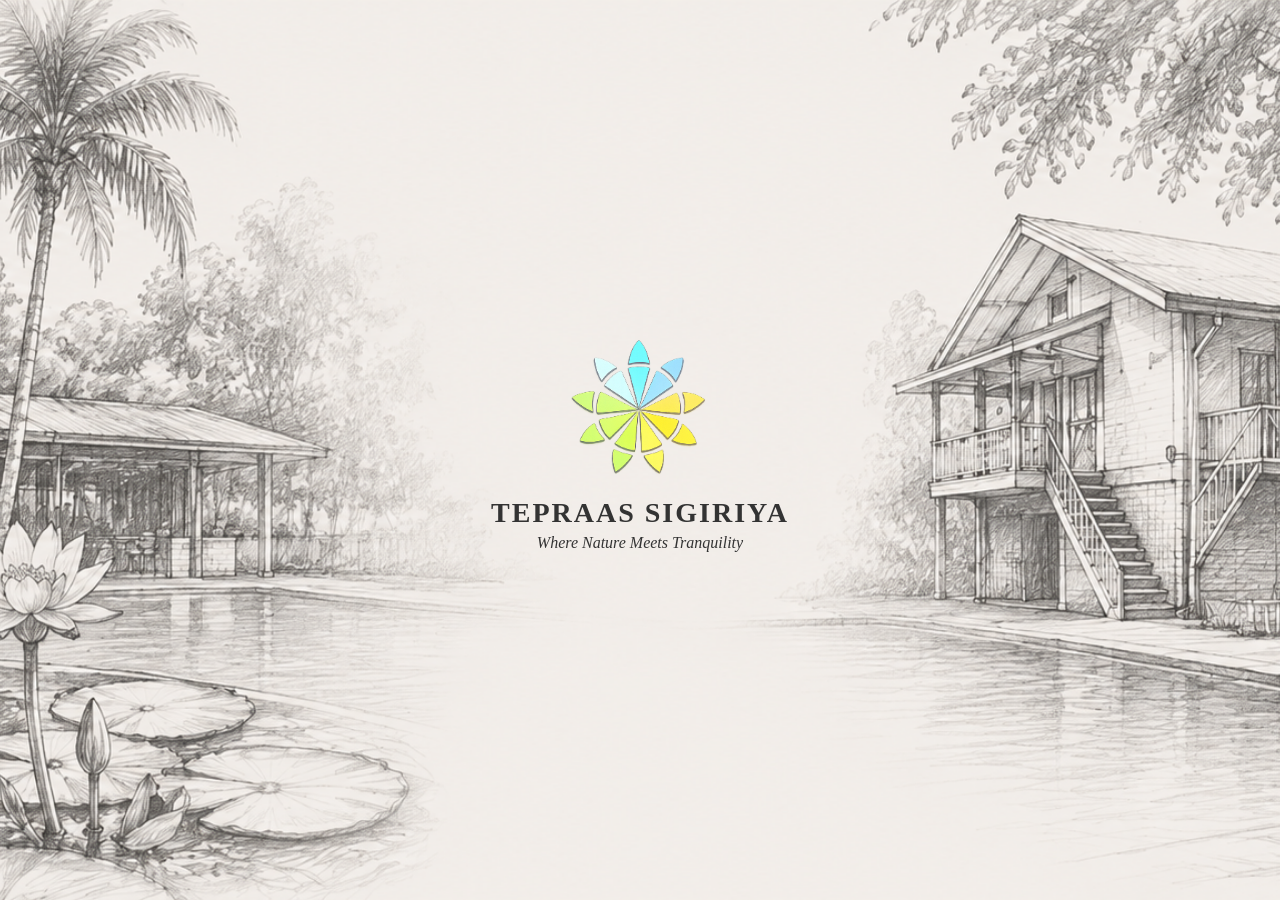
<file: index.html>
<!DOCTYPE html>
<html>
<head>
    <link rel="stylesheet" href="style.css">
    <style>
        .text-container {
            margin-top: 15px;
            color: #333; /* ලෝගෝ එකට ගැලපෙන පාටක් */
            font-family: 'Georgia', serif; /* ඔරිජිනල් ෆොන්ට් එකට ළඟ එකක් */
            text-align: center;
            opacity: 0;
            /* මෙතන 0.5s දැම්මම ගොඩක් වේගයෙන් අකුරු මැවෙනවා */
            animation: fadeInText 0.8s ease-in forwards; 
            animation-delay: 0.5s; 
        }
        
        .main-title { font-size: 28px; letter-spacing: 2px; margin: 0; }
        .sub-title { font-size: 16px; font-style: italic; margin-top: 5px; }

        @keyframes fadeInText {
            from { opacity: 0; transform: translateY(10px); }
            to { opacity: 1; transform: translateY(0); }
        }
    </style>
</head>
<body>
    <div id="fullscreen-bg"></div>
    
    <div class="logo-container">
        <img src="logo.png" id="logo" alt="TEPRAAS Sigiriya">
        
        <div class="text-container">
            <h1 class="main-title">TEPRAAS SIGIRIYA</h1>
            <p class="sub-title">Where Nature Meets Tranquility</p>
        </div>
    </div>

    <script>
        // තත්පර 2.5කින් මෙනු එකට යන විදිහට සෙට් කළා (පරක්කුව අඩුයි)
        setTimeout(() => {
            window.location.href = "menu.html";
        }, 2500);
    </script>
</body>
</html>
</file>
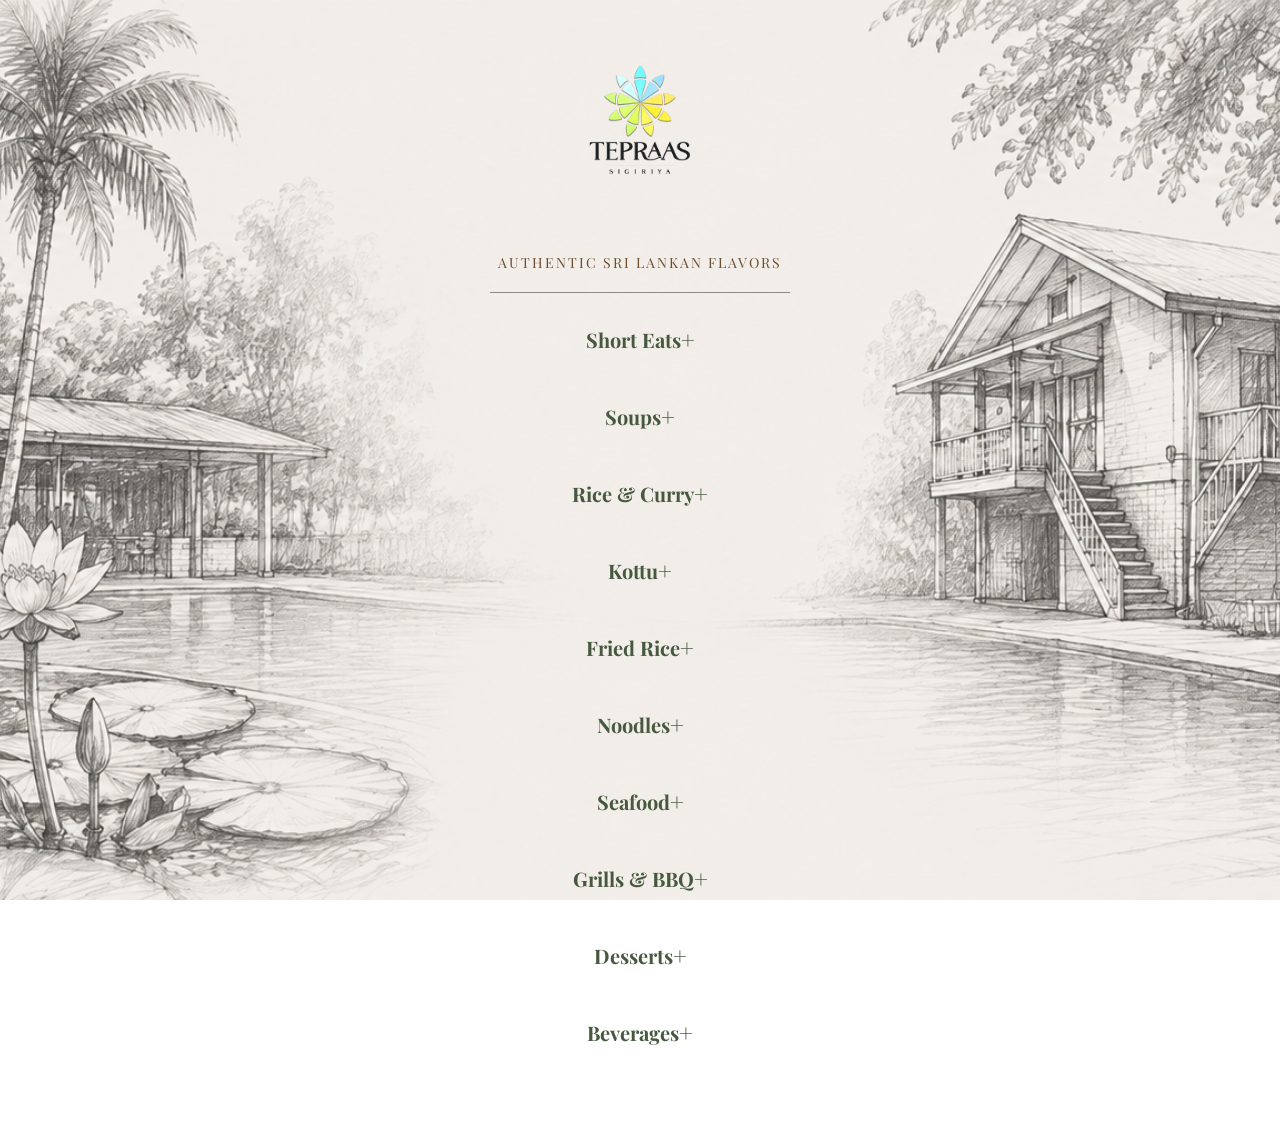
<file: menu.html>
<!DOCTYPE html>
<html lang="en">
<head>
    <meta charset="UTF-8">
    <meta name="viewport" content="width=device-width, initial-scale=1.0">
    <title>TEPRAAS SIGIRIYA | Menu</title>
    <link rel="icon" type="image/png" href="logo2.png">
    <link href="https://fonts.googleapis.com/css2?family=Lato:wght@400;700&family=Playfair+Display:wght@600;700&display=swap" rel="stylesheet">
    <style>
        body { 
            margin: 0; 
            font-family: 'Lato', sans-serif; 
            background-image: url('bg.jpg'); 
            background-size: cover; 
            background-position: center;
            background-attachment: fixed;
            display: flex;
            justify-content: center;
            min-height: 100vh;
        }
        .container { width: 90%; max-width: 500px; text-align: center; padding: 40px 0; }

        header img { width: 100%; max-width: 300px; height: auto; }
        .header-tagline { font-family: 'Playfair Display', serif; font-size: 14px; color: #6B4E2D; margin: 10px 0; text-transform: uppercase; letter-spacing: 2px; }
        
        .divider { width: 60%; height: 1px; background: #2C2620; margin: 20px auto; opacity: 0.5; }

        /* පිරිසිදු පෙනුම */
        .category-box { margin-bottom: 25px; }
        .category-header { 
            display: flex; justify-content: center; align-items: center;
            font-family: 'Playfair Display', serif; font-size: 20px; font-weight: 700; 
            cursor: pointer; color: #46583E; padding: 10px 0;
        }
        
        .toggle-icon { font-size: 24px; transition: transform 0.3s; }
        .category-box.active .toggle-icon { transform: rotate(45deg); }

        .item-list { display: none; margin-top: 5px; }
        .category-box.active .item-list { display: block; }
        
        /* Items මැදට - කලින් තිබ්බ විදිහට */
        .item-row { 
            display: flex; justify-content: center; gap: 20px; 
            padding: 8px 0; font-size: 16px; color: #2C2620;
        }
        .price { font-weight: bold; color: #BD8A3F; }
    </style>
</head>
<body>

<div class="container">
    <header>
        <img src="logo2.png" alt="Tepraas Logo">
        <p class="header-tagline">Authentic Sri Lankan Flavors</p>
        <div class="divider"></div>
    </header>

    <div id="menu-content"></div>
</div>

<script>
    fetch('data.json').then(res => res.json()).then(data => {
        const container = document.getElementById('menu-content');
        data.categories.forEach(cat => {
            container.innerHTML += `
                <div class="category-box">
                    <div class="category-header" onclick="this.parentElement.classList.toggle('active')">
                        <span>${cat.name}</span>
                        <span class="toggle-icon">+</span>
                    </div>
                    <div class="item-list">
                        ${cat.items.map(i => `
                            <div class="item-row">
                                <span>${i.name}</span>
                                <span class="price">Rs. ${i.price}</span>
                            </div>
                        `).join('')}
                    </div>
                </div>`;
        });
    });
</script>

</body>
</html>
</file>
<file: style.css>
body, html { margin: 0; padding: 0; height: 100%; }

/* Background එකට */
#fullscreen-bg {
    position: fixed;
    width: 100%;
    height: 100%;
    background-image: url('bg.jpg');
    background-size: cover;
    background-position: center;
    z-index: 1;
}

/* Logo එකට Animation එක */
.logo-container {
    position: absolute;
    top: 50%;
    left: 50%;
    transform: translate(-50%, -50%);
    z-index: 2;
    text-align: center;
}

#logo {
    width: 150px;
    animation: spin 5s linear infinite;
}

@keyframes spin {
    0% { transform: rotate(0deg); }
    100% { transform: rotate(360deg); }
}
</file>
